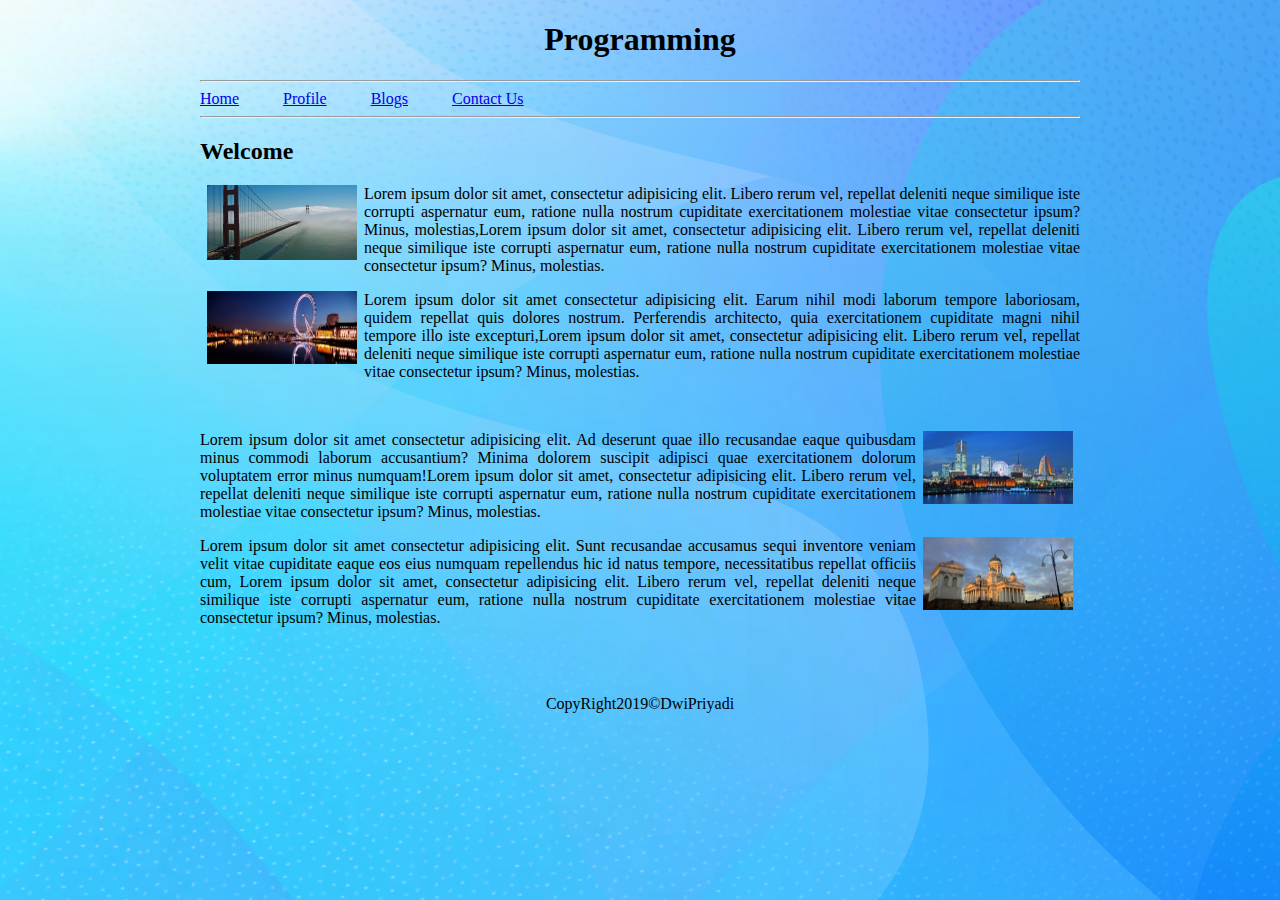
<file: tugas 1/index.html>
<!DOCTYPE html>
<html lang="en">

<head>
    <meta charset="UTF-8">
    <meta name="viewport" content="width=device-width, initial-scale=1.0">
    <meta http-equiv="X-UA-Compatible" content="ie=edge">
    <title>Jawaban</title>
</head>

<body leftmargin="200" rightmargin="200" background="img/bacground.jpg">
    <center>
        <h1>Programming</h1>
    </center>
    <hr>
    <a href="index.html">Home</a>&nbsp;&nbsp;&nbsp;&nbsp;&nbsp;&nbsp;&nbsp;&nbsp;&nbsp;&nbsp;
    <a href="profile.html">Profile</a>&nbsp;&nbsp;&nbsp;&nbsp;&nbsp;&nbsp;&nbsp;&nbsp;&nbsp;&nbsp;
    <a href="bloga.html">Blogs</a>&nbsp;&nbsp;&nbsp;&nbsp;&nbsp;&nbsp;&nbsp;&nbsp;&nbsp;&nbsp;
    <a href="contact.html">Contact Us</a>&nbsp;&nbsp;&nbsp;&nbsp;&nbsp;&nbsp;&nbsp;&nbsp;&nbsp;&nbsp;
    <hr>

    <h2>Welcome</h2>

    <p align="justify"><img src="img/city/1.jpg" width="150" hspace="7" align="left">Lorem ipsum dolor sit amet,
        consectetur
        adipisicing elit. Libero rerum vel, repellat deleniti
        neque similique
        iste corrupti aspernatur eum, ratione nulla nostrum cupiditate exercitationem molestiae vitae consectetur
        ipsum? Minus, molestias,Lorem ipsum dolor sit amet,
        consectetur
        adipisicing elit. Libero rerum vel, repellat deleniti
        neque similique
        iste corrupti aspernatur eum, ratione nulla nostrum cupiditate exercitationem molestiae vitae consectetur
        ipsum? Minus, molestias.</p>
    <p align="justify"><img src="img/city/2.jpg" width="150" hspace="7" align="left">Lorem ipsum dolor sit amet
        consectetur adipisicing elit. Earum nihil modi laborum tempore
        laboriosam, quidem
        repellat quis dolores nostrum. Perferendis architecto, quia exercitationem cupiditate magni nihil tempore
        illo iste excepturi,Lorem ipsum dolor sit amet,
        consectetur
        adipisicing elit. Libero rerum vel, repellat deleniti
        neque similique
        iste corrupti aspernatur eum, ratione nulla nostrum cupiditate exercitationem molestiae vitae consectetur
        ipsum? Minus, molestias.</p><br>
    <p align="justify"><img src="img/city/3.jpg" width="150" hspace="7" align="right">Lorem ipsum dolor sit amet
        consectetur
        adipisicing elit. Ad deserunt quae illo recusandae
        eaque quibusdam
        minus commodi laborum accusantium? Minima dolorem suscipit adipisci quae exercitationem dolorum voluptatem
        error minus numquam!Lorem ipsum dolor sit amet,
        consectetur
        adipisicing elit. Libero rerum vel, repellat deleniti
        neque similique
        iste corrupti aspernatur eum, ratione nulla nostrum cupiditate exercitationem molestiae vitae consectetur
        ipsum? Minus, molestias.</p>
    <p align="justify"><img src="img/city/4.jpg" width="150" hspace="7" align="right">Lorem ipsum dolor sit amet
        consectetur adipisicing elit. Sunt recusandae accusamus sequi
        inventore veniam
        velit vitae cupiditate eaque eos eius numquam repellendus hic id natus tempore, necessitatibus repellat
        officiis cum, Lorem ipsum dolor sit amet,
        consectetur
        adipisicing elit. Libero rerum vel, repellat deleniti
        neque similique
        iste corrupti aspernatur eum, ratione nulla nostrum cupiditate exercitationem molestiae vitae consectetur
        ipsum? Minus, molestias.</p><br><br>
    <center>
        <p>CopyRight2019&copy;DwiPriyadi</p>
    </center>
</body>

</html>
</file>
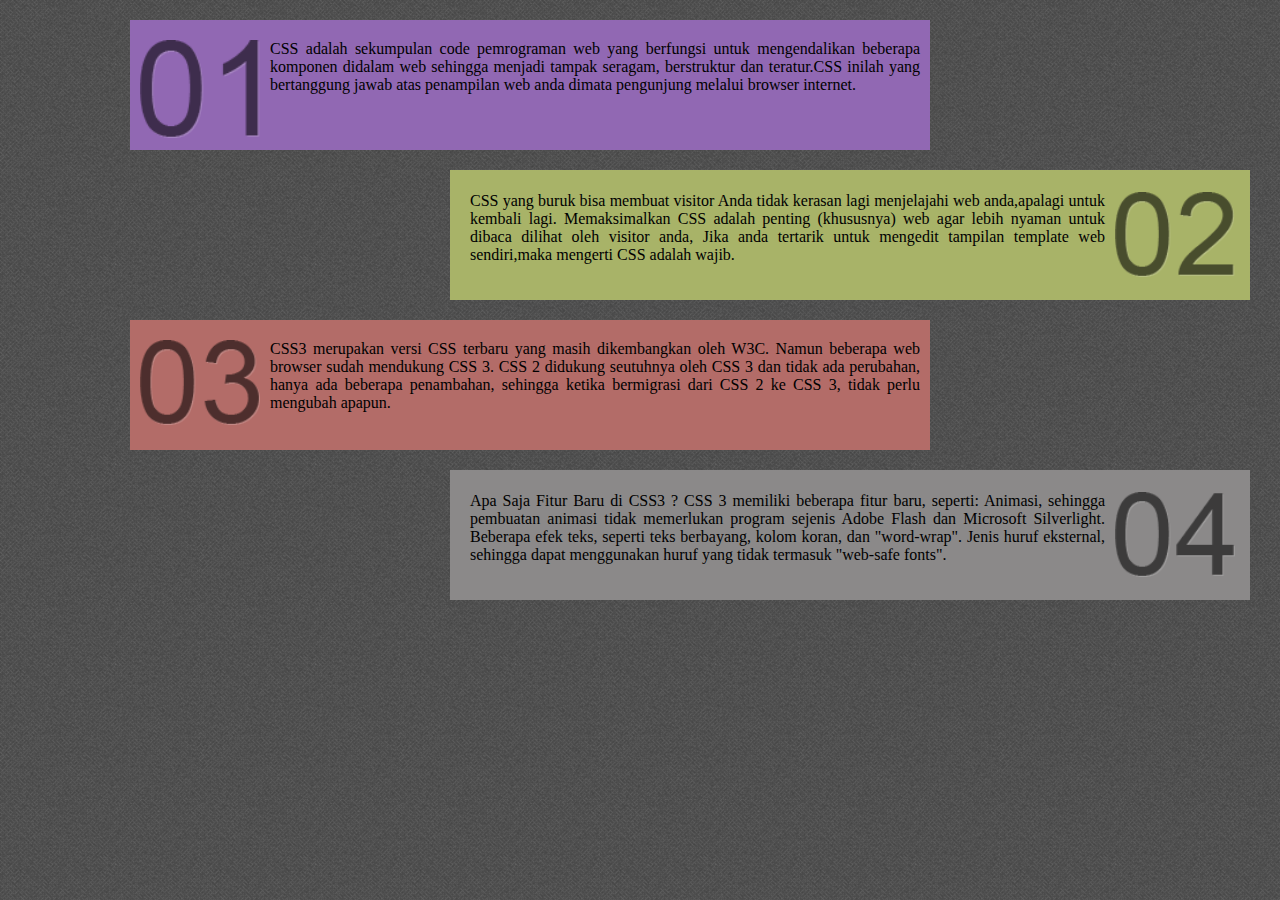
<file: tugas 2/index.html>
<!DOCTYPE html>
<html lang="en">

<head>
    <meta charset="UTF-8">
    <meta name="viewport" content="width=device-width, initial-scale=1.0">
    <meta http-equiv="X-UA-Compatible" content="ie=edge">
    <title>Jawaban</title>
    <link rel="stylesheet" href="css/style.css">
</head>

<body>
    <div id="satu">
        <p> <img src="img/exercises_01.png">
            CSS adalah sekumpulan code pemrograman web yang berfungsi untuk mengendalikan beberapa komponen didalam
            web sehingga menjadi tampak seragam,
            berstruktur dan teratur.CSS inilah yang bertanggung jawab atas penampilan web anda dimata pengunjung
            melalui browser internet.
        </p>
    </div>
    <div id="dua">

        <p> <img src="img/exercises_02.png">
            CSS yang buruk bisa membuat visitor Anda tidak kerasan lagi menjelajahi web anda,apalagi untuk kembali lagi.
            Memaksimalkan CSS adalah penting (khususnya) web agar lebih nyaman untuk dibaca dilihat oleh visitor anda,
            Jika anda tertarik untuk mengedit tampilan template web sendiri,maka mengerti CSS adalah wajib.
        </p>
    </div>
    <div id="tiga">
        <p> <img src="img/exercises_03.png">
            CSS3 merupakan versi CSS terbaru yang masih dikembangkan oleh W3C. Namun beberapa web browser sudah
            mendukung CSS 3.
            CSS 2 didukung seutuhnya oleh CSS 3 dan tidak ada perubahan, hanya ada beberapa penambahan, sehingga ketika
            bermigrasi dari CSS 2 ke CSS 3, tidak perlu mengubah apapun.
        </p>
    </div>
    <div id="empat">
        <p><img src="img/exercises_04.png">
            Apa Saja Fitur Baru di CSS3 ? CSS 3 memiliki beberapa fitur baru, seperti: Animasi, sehingga pembuatan
            animasi tidak memerlukan program sejenis Adobe Flash dan Microsoft Silverlight.
            Beberapa efek teks, seperti teks berbayang, kolom koran, dan "word-wrap". Jenis huruf eksternal, sehingga
            dapat menggunakan huruf yang tidak termasuk "web-safe fonts".
        </p>
    </div>
</body>

</html>
</file>
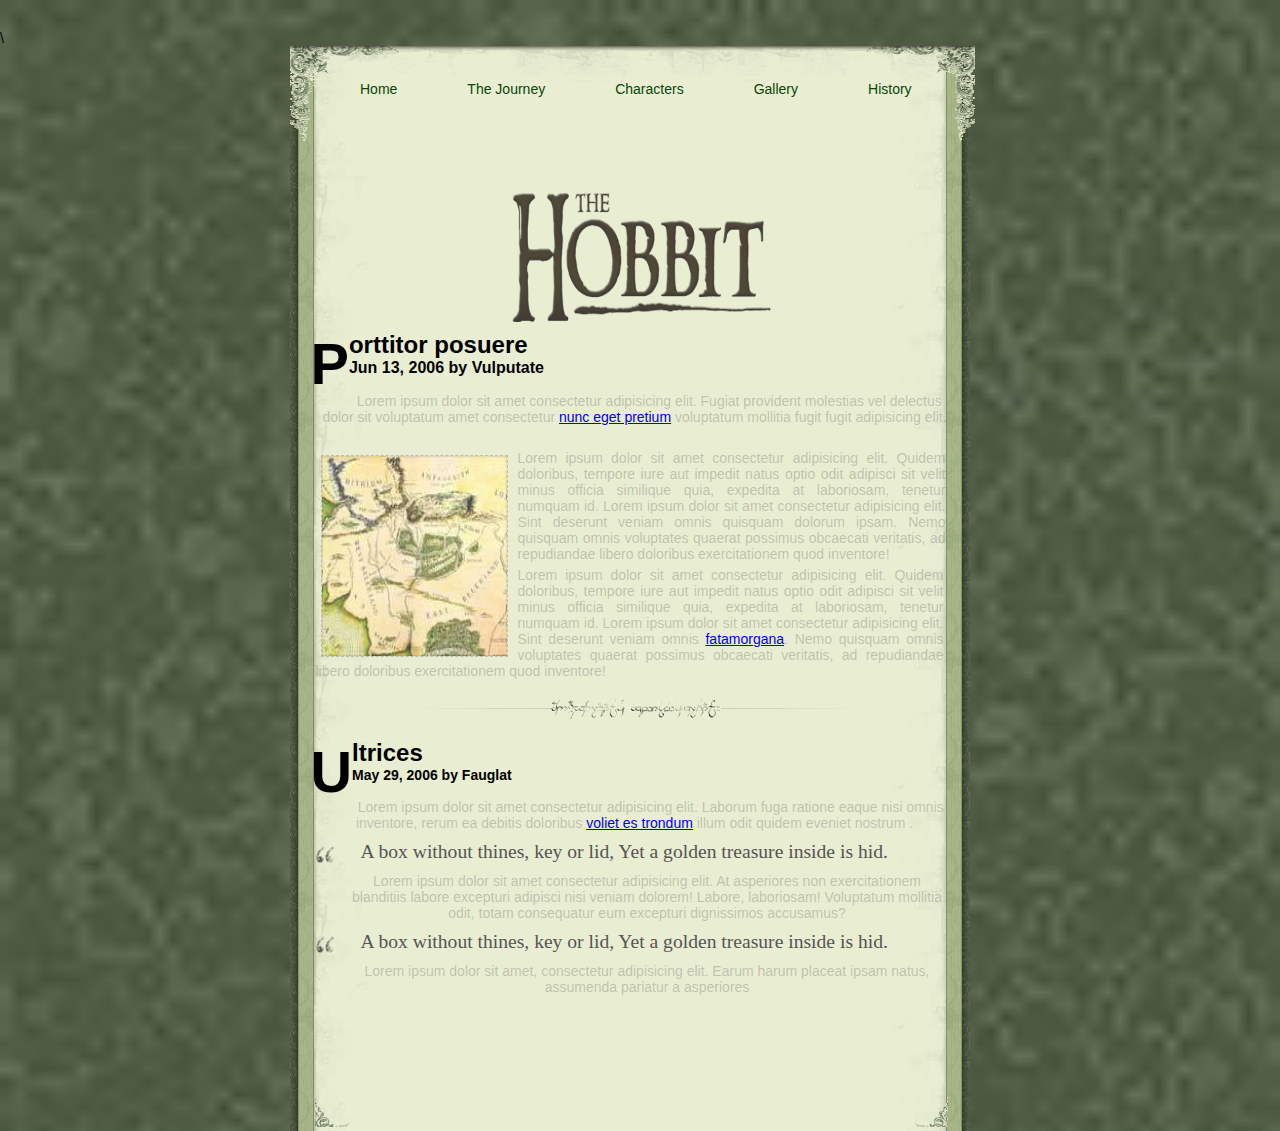
<file: tugas 3/index.html>
\
<!DOCTYPE html>
<html lang="en">

<head>
    <meta charset="UTF-8">
    <meta name="viewport" content="width=device-width, initial-scale=1.0">
    <meta http-equiv="X-UA-Compatible" content="ie=edge">
    <link rel="stylesheet" href="css/style.css">
    <title>Jawaban Soal 3</title>
</head>
<div id="wrapper">
    <div id="menu">
        <ul>
            <img src="img/bgcontent.gif">
            <li><a href="index.html">Home</a></li>
            <li><a href="#">The Journey</a></li>
            <li><a href="#">Characters</a></li>
            <li><a href="#">Gallery</a></li>
            <li><a href="#">History</a></li>
        </ul>

    </div>
    <div id="logo">
        <img src="img/head_top_logo-hobbit.png" alt="">
    </div>
    <div id="content">
        <h1>Porttitor posuere</h1>
        <h2>Jun 13, 2006 by Vulputate</h2><br>
        <p>Lorem ipsum dolor sit amet consectetur adipisicing elit. Fugiat provident molestias vel delectus dolor sit
            voluptatum
            amet consectetur <a href="#">nunc eget pretium</a> voluptatum
            mollitia fugit fugit adipisicing elit.
        </p>
        <div id="gm">
            <p1> <img src="img/map.jpg" alt="">
                Lorem ipsum dolor sit amet consectetur adipisicing elit. Quidem
                doloribus,
                tempore iure aut impedit natus optio odit adipisci sit velit minus officia similique quia, expedita at
                laboriosam, tenetur numquam id. Lorem ipsum dolor sit amet consectetur adipisicing elit. Sint deserunt
                veniam omnis quisquam dolorum ipsam. Nemo quisquam omnis voluptates quaerat possimus obcaecati
                veritatis, ad
                repudiandae libero doloribus exercitationem quod inventore!
                <br>
                <p2>Lorem ipsum dolor sit amet consectetur adipisicing elit. Quidem
                    doloribus,
                    tempore iure aut impedit natus optio odit adipisci sit velit minus officia similique quia, expedita
                    at
                    laboriosam, tenetur numquam id. Lorem ipsum dolor sit amet consectetur adipisicing elit. Sint
                    deserunt
                    veniam omnis <a href="#">fatamorgana</a>. Nemo quisquam omnis voluptates quaerat possimus obcaecati
                    veritatis, ad
                    repudiandae libero doloribus exercitationem quod inventore!
            </p1>
            </p2>
        </div>

        <div id="div"></div>
        <div id="wow">
            <h1>Ultrices</h1>
            <h3>May 29, 2006 by Fauglat</h3><br>
            <p>Lorem ipsum dolor sit amet consectetur adipisicing elit. Laborum fuga ratione eaque nisi omnis
                inventore,
                rerum ea debitis doloribus <a href="#">voliet es trondum</a> illum odit quidem eveniet nostrum .</p>
        </div>
        <div id="black">
            <p1>A box without thines, key or lid, Yet a golden treasure inside is hid.</p1><br><br>
            <p>Lorem ipsum dolor sit amet consectetur adipisicing elit. At asperiores non exercitationem blanditiis
                labore excepturi adipisci nisi veniam dolorem! Labore, laboriosam! Voluptatum mollitia odit, totam
                consequatur eum excepturi dignissimos accusamus?</p>
        </div>
        <div id="wih">
            <p1>A box without thines, key or lid, Yet a golden treasure inside is hid.</p1><br><br>
            <p>Lorem ipsum dolor sit amet, consectetur adipisicing elit. Earum harum placeat ipsam natus, assumenda
                pariatur a asperiores </p>

        </div>
    </div>
    <div id="footer">
        <p> CopyRight 2019 &copy; Dwi Priyadi</p>
    </div>


</div>

<body>

</body>

</html>
</file>
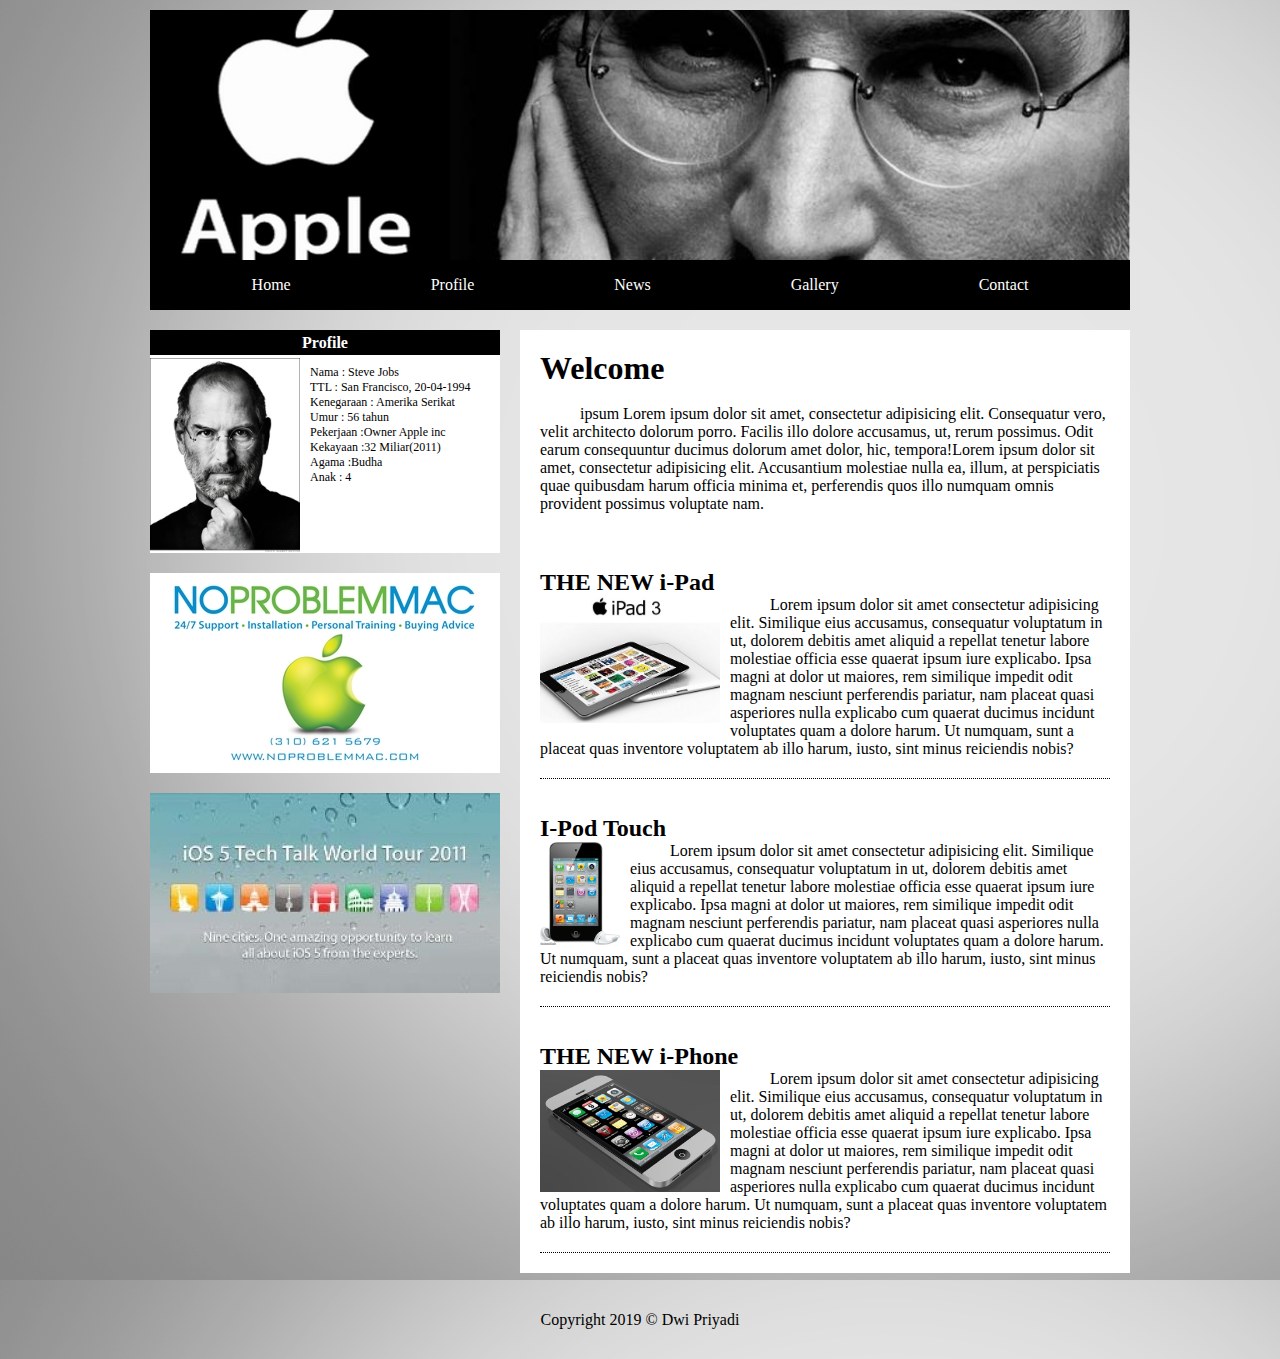
<file: tugas 4/index.html>
<!DOCTYPE html>
<html>

<head>
    <meta charset="utf-8">
    <meta http-equiv="X-UA-Compatible" content="IE=edge">
    <title>Jawaban</title>
    <link rel="stylesheet" href="css/style.css">
</head>

<body>
    <div class="content" id="header">
        <div class="img-header">

        </div>
        <div class="nav">
            <ul>
                <li><a href="">Home</a></li>
                <li><a href="">Profile</a></li>
                <li><a href="">News</a></li>
                <li><a href="">Gallery</a></li>
                <li><a href="">Contact</a></li>
            </ul>
        </div>
    </div>
    <div class="content" id="content">
        <div class="left">
            <div class="tag-head">
                <h4>Profile</h4>
            </div>
            <div class="row">
                <div class="foto-profile">
                    <img src="images/10974v7-max-250x250.jpg" alt="" width="150">
                </div>
                <div class="desk">
                    <div>
                        Nama : Steve Jobs
                        <br>
                        TTL : San Francisco, 20-04-1994
                        <br>
                        Kenegaraan : Amerika Serikat
                        <br>
                        Umur : 56 tahun
                        <br>
                        Pekerjaan :Owner Apple inc
                        <br>
                        Kekayaan :32 Miliar(2011)
                        <br>
                        Agama :Budha
                        <br>
                        Anak : 4
                    </div>
                </div>
            </div>
            <div class="row">
                <img src="images/noproblemmac.jpeg">
            </div>
            <div class="row">
                <img src="images/thumb.php.jpg">
            </div>
        </div>
        <div class="right">
            <h1>Welcome</h1>
            <br>
            <p class="p">ipsum Lorem ipsum dolor sit amet, consectetur adipisicing elit. Consequatur vero, velit
                architecto dolorum porro. Facilis illo dolore accusamus, ut, rerum possimus. Odit earum consequuntur
                ducimus dolorum amet dolor, hic, tempora!Lorem ipsum dolor sit amet, consectetur adipisicing elit.
                Accusantium molestiae nulla ea, illum, at perspiciatis quae quibusdam harum officia minima et,
                perferendis quos illo numquam omnis provident possimus voluptate nam.
            </p>
            <br><br>
            <h2>THE NEW i-Pad</h2>
            <img src="images/ipad3-2.jpg" alt="" width="180" class="ipad">
            <p class="text p">
                Lorem ipsum dolor sit amet consectetur adipisicing elit. Similique eius accusamus, consequatur
                voluptatum in ut, dolorem debitis amet aliquid a repellat tenetur labore molestiae officia esse
                quaerat ipsum iure explicabo. Ipsa magni at dolor ut maiores, rem similique impedit odit magnam
                nesciunt perferendis pariatur, nam placeat quasi asperiores nulla explicabo cum quaerat ducimus
                incidunt voluptates quam a dolore harum. Ut numquam, sunt a placeat quas inventore voluptatem ab
                illo harum, iusto, sint minus reiciendis nobis?
            </p>
            <br><br>
            <h2>I-Pod Touch</h2>
            <img src="images/ipod-touch-4g.jpg" width="80" class="ipod">
            <p class="text p">
                Lorem ipsum dolor sit amet consectetur adipisicing elit. Similique eius accusamus, consequatur
                voluptatum in ut, dolorem debitis amet aliquid a repellat tenetur labore molestiae officia esse
                quaerat ipsum iure explicabo. Ipsa magni at dolor ut maiores, rem similique impedit odit magnam
                nesciunt perferendis pariatur, nam placeat quasi asperiores nulla explicabo cum quaerat ducimus
                incidunt voluptates quam a dolore harum. Ut numquam, sunt a placeat quas inventore voluptatem ab
                illo harum, iusto, sint minus reiciendis nobis?
            </p>
            <br><br>
            <h2>THE NEW i-Phone</h2>
            <img src="images/iphone-5-release-date.png" class="iphone" width="180">
            <p class="text p">
                Lorem ipsum dolor sit amet consectetur adipisicing elit. Similique eius accusamus, consequatur
                voluptatum in ut, dolorem debitis amet aliquid a repellat tenetur labore molestiae officia esse
                quaerat ipsum iure explicabo. Ipsa magni at dolor ut maiores, rem similique impedit odit magnam
                nesciunt perferendis pariatur, nam placeat quasi asperiores nulla explicabo cum quaerat ducimus
                incidunt voluptates quam a dolore harum. Ut numquam, sunt a placeat quas inventore voluptatem ab
                illo harum, iusto, sint minus reiciendis nobis?
            </p>
        </div>
    </div>
    <br>
    <div class="content" id="footer">
        <center>
            <p>Copyright 2019 &copy; Dwi Priyadi</p>
        </center>
    </div>
</body>

</html>
</file>
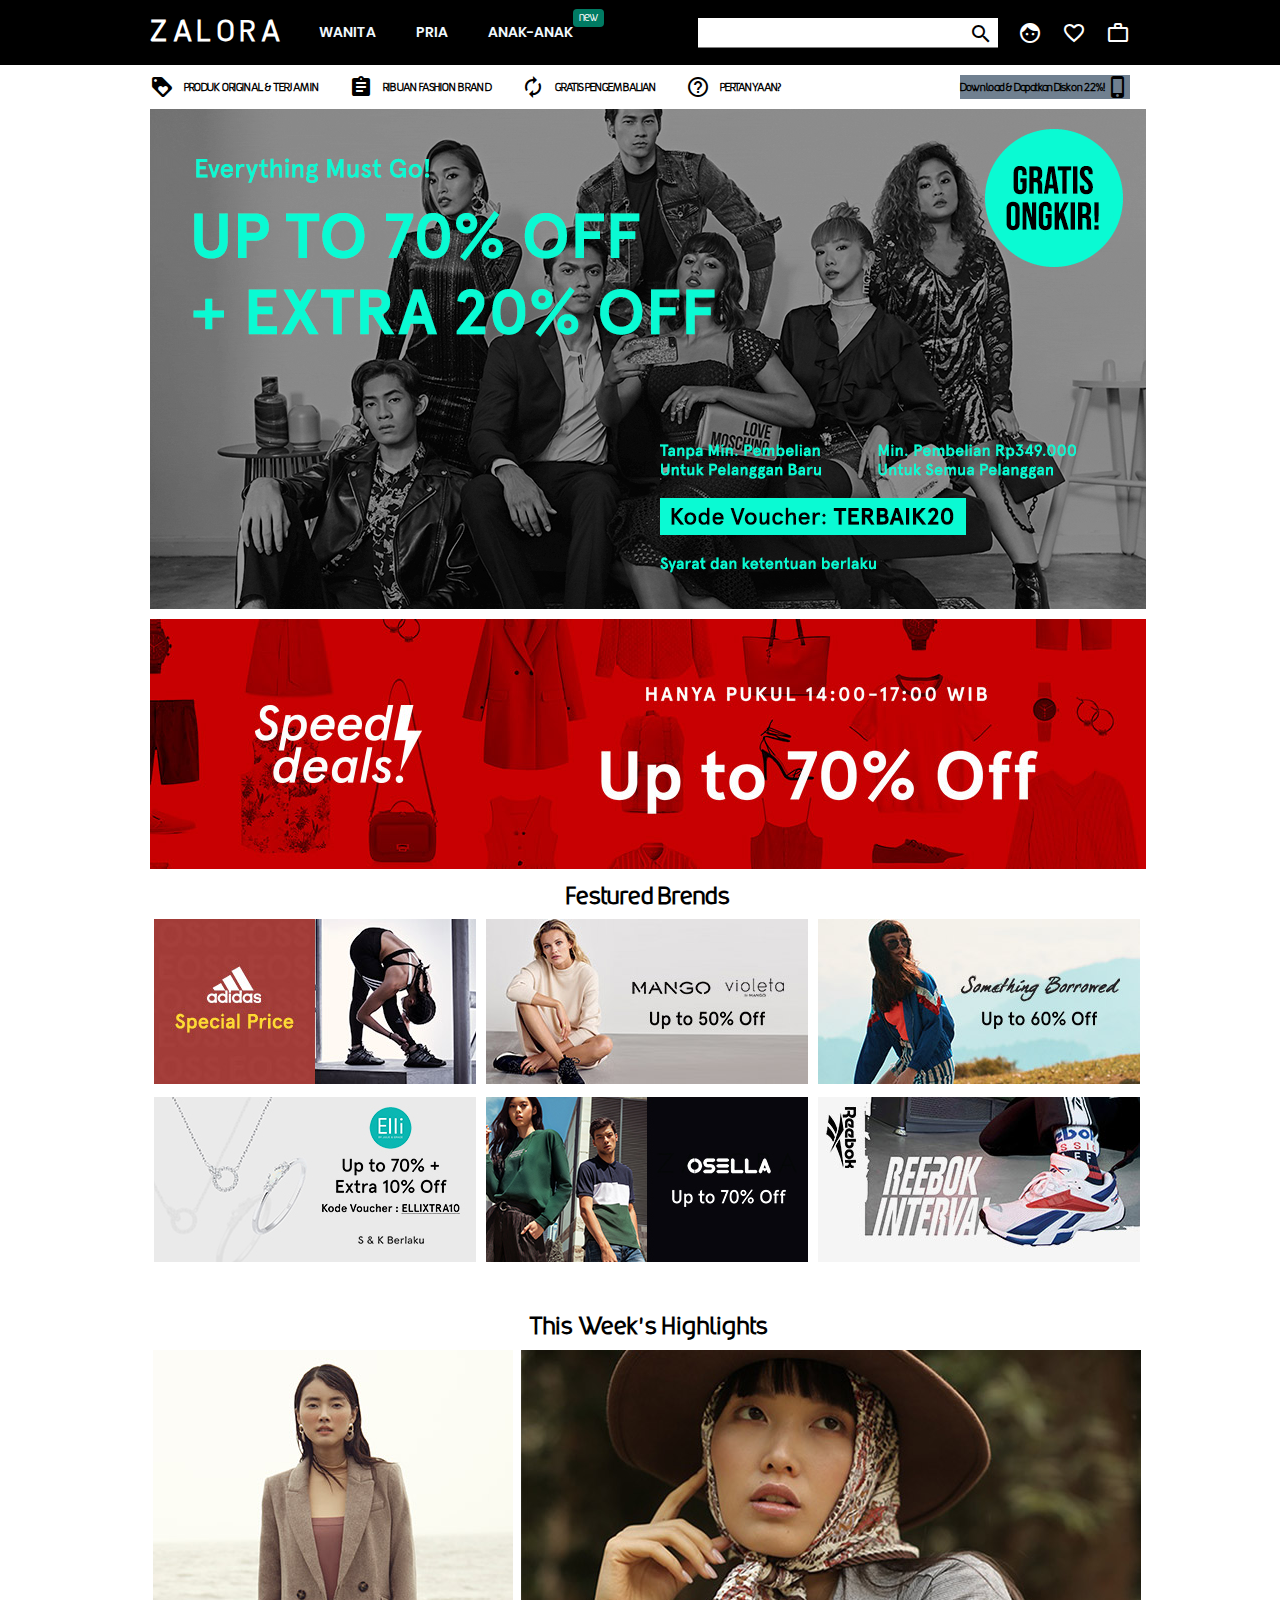
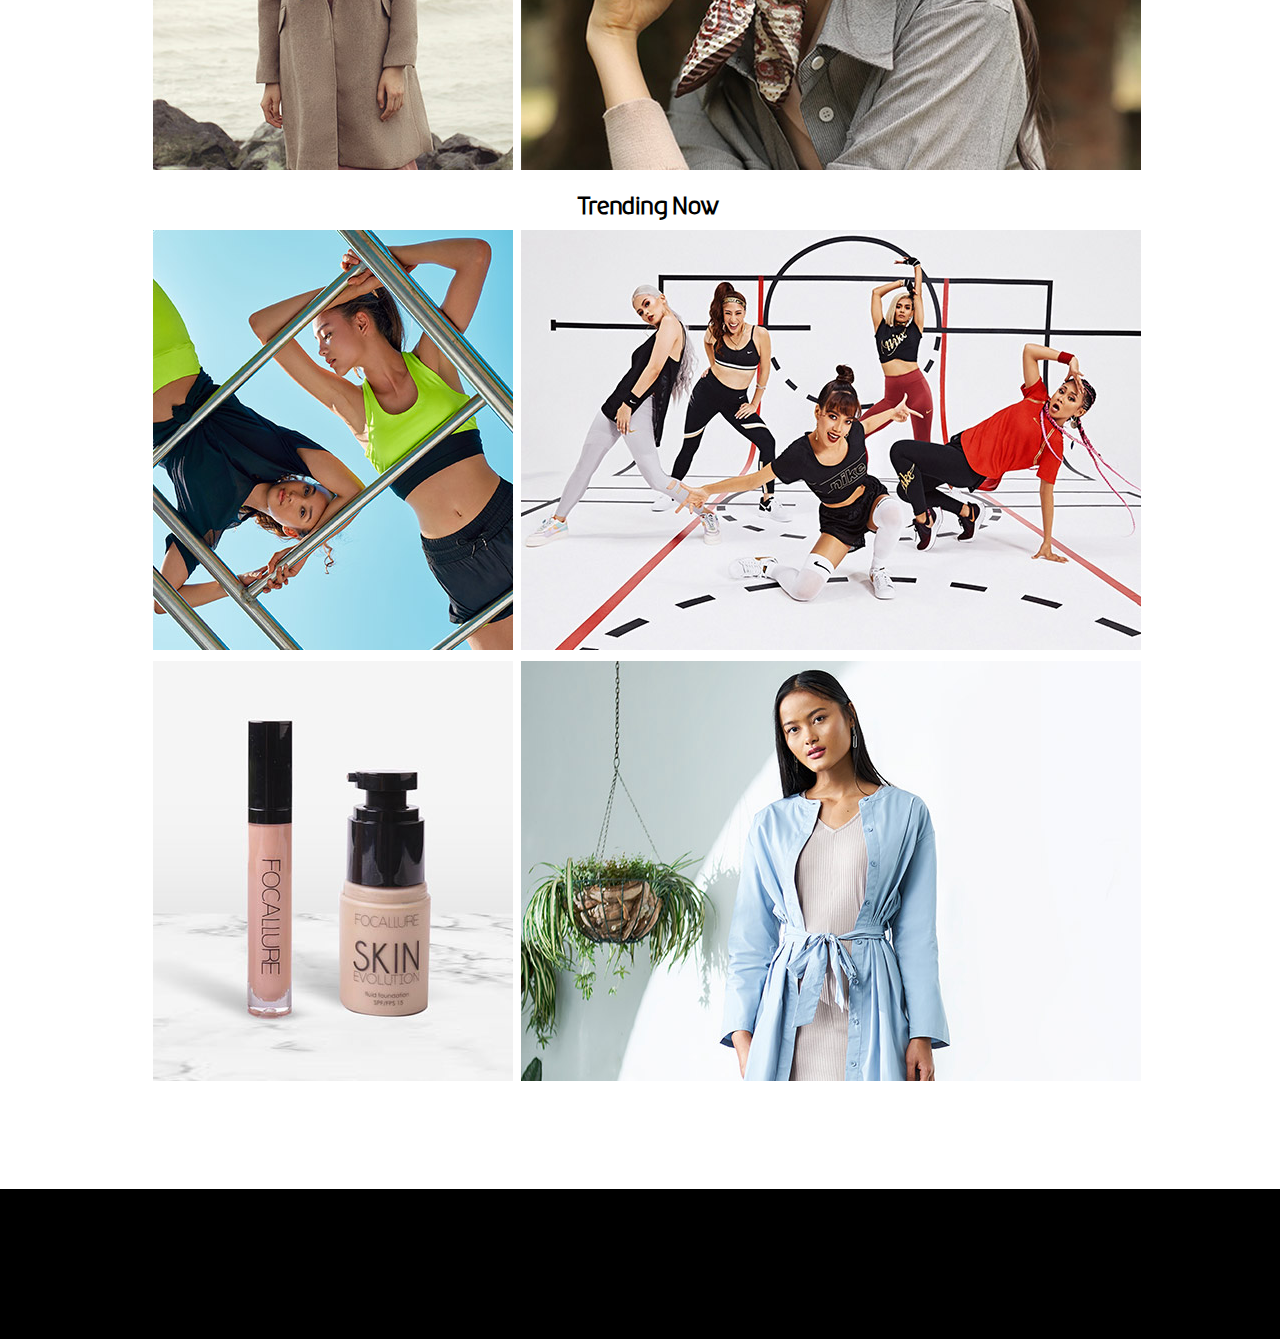
<file: zalora/index.html>
<!DOCTYPE html>
<html>

<head>
	<meta charset="utf-8">
	<meta http-equiv="X-UA-Compatible" content="IE=edge">
	<title>ZALORA</title>
	<link rel="stylesheet" href="style.css">
</head>

<body>

	<div class="content" id="navbar">
		<div class="nav-left">
			<ul>
				<li class="brand">
					<h1>Z A L O R A</h1>
				</li>
				<li><a href="">WANITA</a> </li>
				<li><a href="">PRIA</a> </li>
				<li><a href="">ANAK-ANAK</a> <sup class="sup">new</sup></li>
			</ul>
		</div>
		<div class="nav-right">
			<ul>
				<li id="search">
					<div class="form">
						<input type="text" name="name" autocomplete="off" required>
						<label for="name" class="label-name">
							<span class="content-name">
								<i class="material-icons">search</i>
							</span>
						</label>
					</div>
				</li>
				<li>
					<i class="material-icons">face</i>
				</li>
				<li>
					<i class="material-icons">favorite_border</i>
				</li>
				<li>
					<i class="material-icons">work_outline</i>
				</li>
			</ul>
		</div>
	</div>

	<div class="content" id="slider">
		<div class="label">
			<div class="l-label">
				<ul class="l-bg">
					<li>
						<i class="material-icons">loyalty</i>
						&nbsp&nbsp&nbsp&nbsp PRODUK ORIGINAL & TERJAMIN
					</li>
					<li>
						<i class="material-icons">assignment</i>
						&nbsp&nbsp&nbsp&nbsp RIBUAN FASHION BRAND
					</li>
					<li>
						<i class="material-icons">autorenew</i>
						&nbsp&nbsp&nbsp&nbsp GRATIS PENGEMBALIAN
					</li>
					<li>
						<i class="material-icons">help_outline</i>
						&nbsp&nbsp&nbsp&nbsp PERTANYAAN?
					</li>
				</ul>
			</div>
			<div class="r-label">
				<b>Download & Dapatkan Diskon 22%! </b>
				<i class="material-icons">phone_iphone</i>
			</div>
		</div>
		<div class="jumbotrone">
			<img src="img/996x500_HERO_BASEUPTO70EXTRA20_UNISEX.gif" alt="">
		</div>
		<div class="kids">
			<img src="img/996x250_LPDESKTOP_SPEEDDEALS.jpg" alt="">
		</div>


		<div class="list">
			<p>Festured Brends</p>
			<img src="img/trend/322x165_BRAND_ADIDASSPPRICE_WOMEN.jpg" alt="">
			<img src="img/trend/322x165_BRAND_MANGOVIOLETAUPTO50_WOMEN.jpg" alt="">
			<img src="img/trend/322x165_BRAND_SBUPTO60_WOMEN.jpg" alt="">
			<img src="img/trend/322x165_BRAND_ZAP_ELLIGERMANY70EXTRAVC_WOMEN.jpg" alt="">
			<img src="img/trend/322x165_BRAND_ZAP_OSELLA70.jpg" alt="">
			<img src="img/trend/322x165_BRAND_ZAPREEBOK_WOMEN.jpg" alt="">
		</div>
		<div class="abs1">
			<p>This Week's Highlights</p>
			<img src="img/trend/360x420_N1_FORMALOUTFITEXTRA22_WOMEN.jpg" alt="">
			<img src="img/trend/620x420_N2_SELECTEDFOREXTRA22_WOMEN.jpg" alt="">
		</div>
		<div class="trend">
			<p>Trending Now</p>
			<img src="img/trend/360x420_N1_SPORTSEXTRA22_WOMEN.jpg" alt="">
			<img src="img/trend/620x420_N2_NIKEICONCLASHCOLLECTION_rev.jpg" alt="">
			<img src="img/trend/360x420_N1_FOCALLUREUPTO30_WOMEN_REV.jpg" alt="">
			<img src="img/trend/620x420_N2_OUTERWEARPIECESUPTO50_WOMEN12.jpg" alt="">
		</div>
	</div>
	<div id="end">
		<div class="footer">
		</div>
	</div>
</body>

</html>
</file>
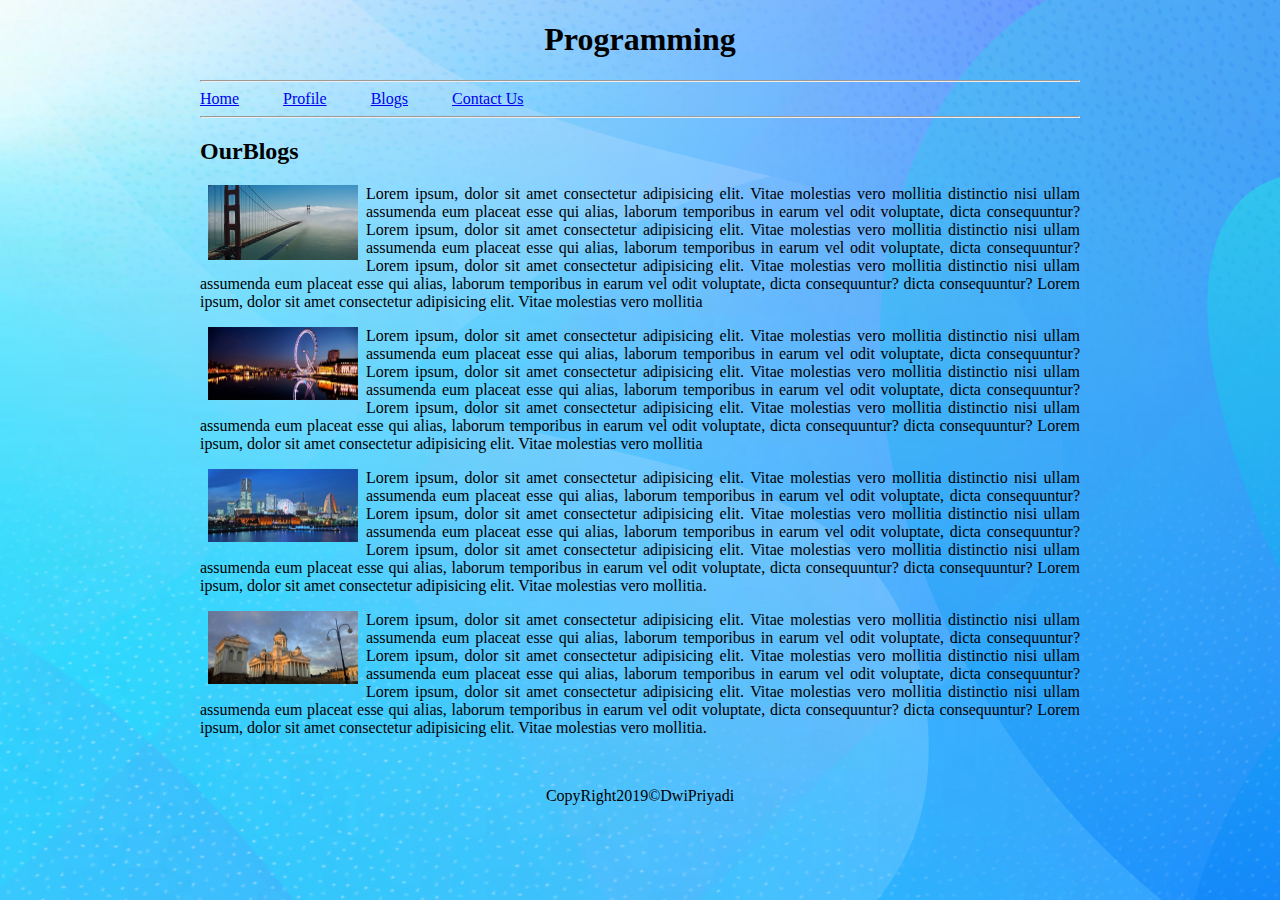
<file: tugas 1/blogs.html>
<!DOCTYPE html>
<html lang="en">

<head>
    <meta charset="UTF-8">
    <meta name="viewport" content="width=device-width, initial-scale=1.0">
    <meta http-equiv="X-UA-Compatible" content="ie=edge">
    <title>Jawaban</title>
</head>

<body leftmargin="200" rightmargin="200" background="img/bacground.jpg">
    <center>
        <h1>Programming</h1>
    </center>


    <hr>
    <a href="index.html">Home</a>&nbsp;&nbsp;&nbsp;&nbsp;&nbsp;&nbsp;&nbsp;&nbsp;&nbsp;&nbsp;
    <a href="profile.html">Profile</a>&nbsp;&nbsp;&nbsp;&nbsp;&nbsp;&nbsp;&nbsp;&nbsp;&nbsp;&nbsp;
    <a href="blogs.html">Blogs</a>&nbsp;&nbsp;&nbsp;&nbsp;&nbsp;&nbsp;&nbsp;&nbsp;&nbsp;&nbsp;
    <a href="contact.html">Contact Us</a>&nbsp;&nbsp;&nbsp;&nbsp;&nbsp;&nbsp;&nbsp;&nbsp;&nbsp;&nbsp;
    <hr>
    <h2> OurBlogs</h2>
    <p align="justify"> <img src="img/city/1.jpg" width="150" hspace="8" align="left">
        Lorem ipsum, dolor sit amet consectetur adipisicing elit. Vitae molestias vero mollitia
        distinctio nisi ullam assumenda eum placeat esse qui alias, laborum temporibus in earum vel odit voluptate,
        dicta consequuntur? Lorem ipsum, dolor sit amet consectetur adipisicing elit. Vitae molestias vero mollitia
        distinctio nisi ullam assumenda eum placeat esse qui alias, laborum temporibus in earum vel odit voluptate,
        dicta consequuntur? Lorem ipsum, dolor sit amet consectetur adipisicing elit. Vitae molestias vero mollitia
        distinctio nisi ullam assumenda eum placeat esse qui alias, laborum temporibus in earum vel odit voluptate,
        dicta consequuntur? dicta consequuntur? Lorem ipsum, dolor sit amet consectetur adipisicing elit. Vitae molestias vero mollitia</p>
    <p align="justify"><img src="img/city/2.jpg" width="150" hspace="8" align="left">
        Lorem ipsum, dolor sit amet consectetur adipisicing elit. Vitae molestias vero mollitia
        distinctio nisi ullam assumenda eum placeat esse qui alias, laborum temporibus in earum vel odit voluptate,
        dicta consequuntur? Lorem ipsum, dolor sit amet consectetur adipisicing elit. Vitae molestias vero mollitia
        distinctio nisi ullam assumenda eum placeat esse qui alias, laborum temporibus in earum vel odit voluptate,
        dicta consequuntur? Lorem ipsum, dolor sit amet consectetur adipisicing elit. Vitae molestias vero mollitia
        distinctio nisi ullam assumenda eum placeat esse qui alias, laborum temporibus in earum vel odit voluptate,
        dicta consequuntur? dicta consequuntur? Lorem ipsum, dolor sit amet consectetur adipisicing elit. Vitae molestias vero mollitia</p>
    <p align="justify"><img src="img/city/3.jpg" width="150" hspace="8" align="left">
        Lorem ipsum, dolor sit amet consectetur adipisicing elit. Vitae molestias vero mollitia
        distinctio nisi ullam assumenda eum placeat esse qui alias, laborum temporibus in earum vel odit voluptate,
        dicta consequuntur? Lorem ipsum, dolor sit amet consectetur adipisicing elit. Vitae molestias vero mollitia
        distinctio nisi ullam assumenda eum placeat esse qui alias, laborum temporibus in earum vel odit voluptate,
        dicta consequuntur? Lorem ipsum, dolor sit amet consectetur adipisicing elit. Vitae molestias vero mollitia
        distinctio nisi ullam assumenda eum placeat esse qui alias, laborum temporibus in earum vel odit voluptate,
        dicta consequuntur? dicta consequuntur? Lorem ipsum, dolor sit amet consectetur adipisicing elit. Vitae molestias vero mollitia.</p>
    <p align="justify"><img src="img/city/4.jpg" width="150" hspace="8" align="left">
        Lorem ipsum, dolor sit amet consectetur adipisicing elit. Vitae molestias vero mollitia
        distinctio nisi ullam assumenda eum placeat esse qui alias, laborum temporibus in earum vel odit voluptate,
        dicta consequuntur? Lorem ipsum, dolor sit amet consectetur adipisicing elit. Vitae molestias vero mollitia
        distinctio nisi ullam assumenda eum placeat esse qui alias, laborum temporibus in earum vel odit voluptate,
        dicta consequuntur? Lorem ipsum, dolor sit amet consectetur adipisicing elit. Vitae molestias vero mollitia
        distinctio nisi ullam assumenda eum placeat esse qui alias, laborum temporibus in earum vel odit voluptate,
        dicta consequuntur? dicta consequuntur? Lorem ipsum, dolor sit amet consectetur adipisicing elit. Vitae molestias vero mollitia.</p><br>
        

    <center>
        <p>CopyRight2019&copy;DwiPriyadi</p>
    </center>
</body>

</html>
</file>
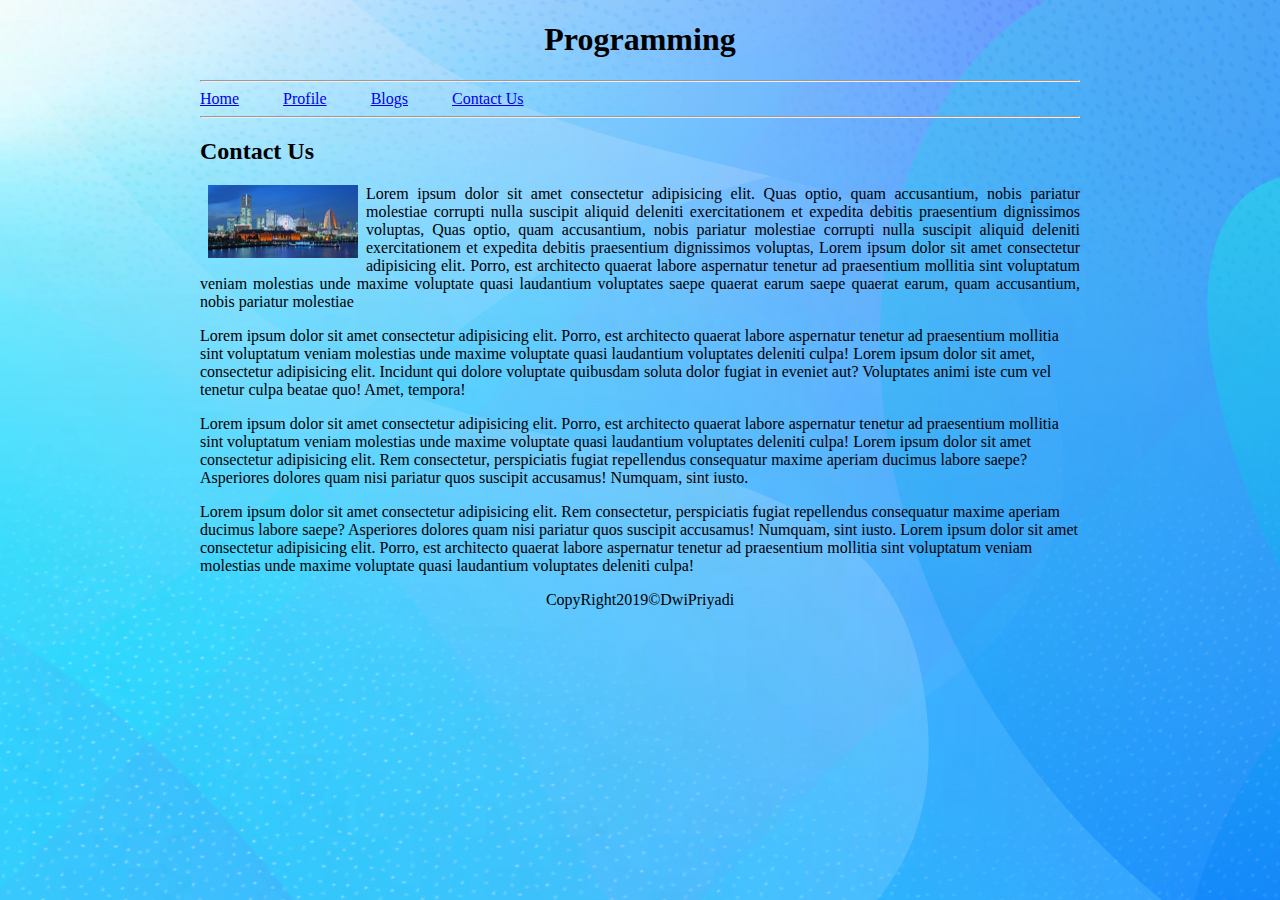
<file: tugas 1/contact.html>
<!DOCTYPE html>
<html lang="en">

<head>
    <meta charset="UTF-8">
    <meta name="viewport" content="width=device-width, initial-scale=1.0">
    <meta http-equiv="X-UA-Compatible" content="ie=edge">
    <title>Jawaban</title>
</head>

<body leftmargin="200" rightmargin="200" background="img/bacground.jpg">
    <center>
        <h1>Programming</h1>
    </center>


    <hr>
    <a href="index.html">Home</a>&nbsp;&nbsp;&nbsp;&nbsp;&nbsp;&nbsp;&nbsp;&nbsp;&nbsp;&nbsp;
    <a href="profile.html">Profile</a>&nbsp;&nbsp;&nbsp;&nbsp;&nbsp;&nbsp;&nbsp;&nbsp;&nbsp;&nbsp;
    <a href="blogs.html">Blogs</a>&nbsp;&nbsp;&nbsp;&nbsp;&nbsp;&nbsp;&nbsp;&nbsp;&nbsp;&nbsp;
    <a href="contact.html">Contact Us</a>&nbsp;&nbsp;&nbsp;&nbsp;&nbsp;&nbsp;&nbsp;&nbsp;&nbsp;&nbsp;
    <hr>
    <h2>Contact Us</h2>

    <p align="justify"><img src="img/city/3.jpg" width="150" hspace="8" align="left">
        Lorem ipsum dolor sit amet consectetur adipisicing elit. Quas optio, quam accusantium, nobis pariatur molestiae
        corrupti nulla suscipit aliquid deleniti exercitationem et expedita debitis praesentium dignissimos voluptas,
        Quas optio, quam accusantium, nobis pariatur molestiae corrupti nulla suscipit aliquid deleniti exercitationem
        et expedita debitis praesentium dignissimos voluptas, Lorem ipsum dolor sit amet consectetur adipisicing elit.
        Porro, est architecto quaerat labore aspernatur tenetur
        ad praesentium mollitia sint voluptatum veniam molestias unde maxime voluptate quasi laudantium voluptates
        saepe quaerat earum saepe quaerat earum, quam accusantium, nobis pariatur molestiae </p>
    <p>
        Lorem ipsum dolor sit amet consectetur adipisicing elit. Porro, est architecto quaerat labore aspernatur tenetur
        ad praesentium mollitia sint voluptatum veniam molestias unde maxime voluptate quasi laudantium voluptates
        deleniti culpa!
        Lorem ipsum dolor sit amet, consectetur adipisicing elit. Incidunt qui dolore voluptate quibusdam soluta dolor
        fugiat in eveniet aut? Voluptates animi iste cum vel tenetur culpa beatae quo! Amet, tempora!
    </p>

    <p>
        Lorem ipsum dolor sit amet consectetur adipisicing elit. Porro, est architecto quaerat labore aspernatur tenetur
        ad praesentium mollitia sint voluptatum veniam molestias unde maxime voluptate quasi laudantium voluptates
        deleniti culpa!
        Lorem ipsum dolor sit amet consectetur adipisicing elit. Rem consectetur, perspiciatis fugiat repellendus
        consequatur maxime aperiam ducimus labore saepe? Asperiores dolores quam nisi pariatur quos suscipit accusamus!
        Numquam, sint iusto.
    </p>

    <p>
        Lorem ipsum dolor sit amet consectetur adipisicing elit. Rem consectetur, perspiciatis fugiat repellendus
        consequatur maxime aperiam ducimus labore saepe? Asperiores dolores quam nisi pariatur quos suscipit accusamus!
        Numquam, sint iusto.
        Lorem ipsum dolor sit amet consectetur adipisicing elit. Porro, est architecto quaerat labore aspernatur tenetur
        ad praesentium mollitia sint voluptatum veniam molestias unde maxime voluptate quasi laudantium voluptates
        deleniti culpa!
    </p>


    <center>
        <p>CopyRight2019&copy;DwiPriyadi</p>
    </center>
</body>

</html>
</file>
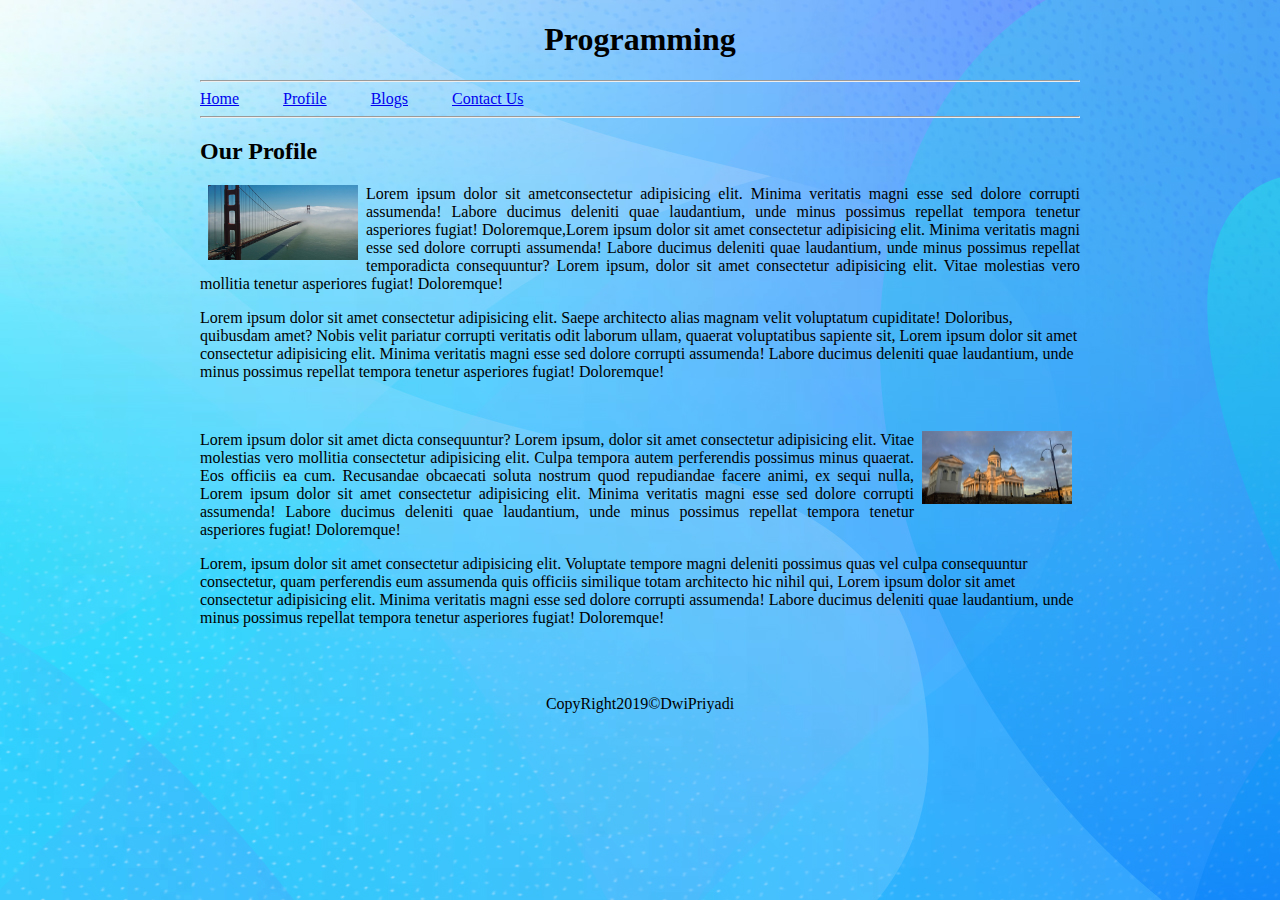
<file: tugas 1/profile.html>
<!DOCTYPE html>
<html lang="en">

<head>
    <meta charset="UTF-8">
    <meta name="viewport" content="width=device-width, initial-scale=1.0">
    <meta http-equiv="X-UA-Compatible" content="ie=edge">
    <title>Jawaban</title>
</head>

<body leftmargin="200" rightmargin="200" background="img/bacground.jpg">
    <center>
        <h1 color="red">Programming</h1>
    </center>
    <hr>
    <a href="index.html">Home</a>&nbsp;&nbsp;&nbsp;&nbsp;&nbsp;&nbsp;&nbsp;&nbsp;&nbsp;&nbsp;
    <a href="profile.html">Profile</a>&nbsp;&nbsp;&nbsp;&nbsp;&nbsp;&nbsp;&nbsp;&nbsp;&nbsp;&nbsp;
    <a href="blogs.html">Blogs</a>&nbsp;&nbsp;&nbsp;&nbsp;&nbsp;&nbsp;&nbsp;&nbsp;&nbsp;&nbsp;
    <a href="contact.html">Contact Us</a>&nbsp;&nbsp;&nbsp;&nbsp;&nbsp;&nbsp;&nbsp;&nbsp;&nbsp;&nbsp;
    <hr>
    <h2> Our Profile </h2>

    <p align="justify"><img src="img/city/1.jpg" width="150" hspace="8" align="left">
        Lorem ipsum dolor sit ametconsectetur adipisicing elit. Minima veritatis magni esse sed
        dolore corrupti assumenda! Labore ducimus deleniti quae laudantium, unde minus possimus repellat tempora
        tenetur asperiores fugiat! Doloremque,Lorem ipsum dolor sit amet consectetur adipisicing elit. Minima
        veritatis magni esse sed dolore corrupti assumenda! Labore ducimus deleniti quae laudantium, unde minus possimus repellat temporadicta consequuntur? Lorem ipsum, dolor sit amet consectetur adipisicing elit. Vitae molestias vero mollitia
        tenetur asperiores fugiat! Doloremque!</p>
    <p>Lorem ipsum dolor sit amet consectetur adipisicing elit. Saepe architecto alias magnam velit voluptatum
        cupiditate! Doloribus, quibusdam amet? Nobis velit pariatur corrupti veritatis odit laborum ullam, quaerat
        voluptatibus sapiente sit, Lorem ipsum dolor sit amet consectetur adipisicing elit. Minima veritatis magni
        esse sed
        dolore corrupti assumenda! Labore ducimus deleniti quae laudantium, unde minus possimus repellat tempora
        tenetur asperiores fugiat! Doloremque!</p><br>
    <p align="justify"><img src="img/city/4.jpg" width="150" hspace="8" align="right">
        Lorem ipsum dolor sit amet dicta consequuntur? Lorem ipsum, dolor sit amet consectetur adipisicing elit. Vitae molestias vero mollitia
        consectetur adipisicing elit. Culpa tempora autem perferendis possimus minus
        quaerat. Eos officiis ea cum. Recusandae obcaecati soluta nostrum quod repudiandae facere animi, ex sequi
        nulla, Lorem ipsum dolor sit amet consectetur adipisicing elit. Minima veritatis magni esse sed
        dolore corrupti assumenda! Labore ducimus deleniti quae laudantium, unde minus possimus repellat tempora
        tenetur asperiores fugiat! Doloremque!</p>
    <p>Lorem, ipsum dolor sit amet consectetur adipisicing elit. Voluptate tempore magni deleniti possimus quas vel
        culpa consequuntur consectetur, quam perferendis eum assumenda quis officiis similique totam architecto hic
        nihil qui, Lorem ipsum dolor sit amet consectetur adipisicing elit. Minima veritatis magni esse sed
        dolore corrupti assumenda! Labore ducimus deleniti quae laudantium, unde minus possimus repellat tempora
        tenetur asperiores fugiat! Doloremque!</p><br><br>

    <center>
        <p>CopyRight2019&copy;DwiPriyadi</p>
    </center>
</body>

</html>
</file>
<file: tugas 2/css/style.css>
* {
    margin: 0px;
    padding: 0px;
    font-size: 14px;
    font-family: 'Times New Roman', Times, serif;
}

body {
    background-image: url(../img/tweed.png);
}

#satu {
    width: 800px;
    height: 130px;
    margin-left: 130px;
    background-color: #9168b3;
    overflow: hidden;
    margin-top: 20px;
}

#satu p {
    text-align: justify;
    font-size: 16px;
    margin-bottom: 20px;
    margin-left: 10px;
    margin-right: 10px;
    padding-top: 20px;
}

#satu img {
    float: left;
    width: 120px;
    height: auto;
    margin-right: 10px;
}

#dua {
    width: 800px;
    height: 130px;
    margin-left: 450px;
    background-color: #a8b368;
    margin-top: 20px;
}

#dua p {
    text-align: justify;
    font-size: 16px;
    margin-bottom: 20px;
    margin-right: 5px;
    margin-left: 20px;
    padding-top: 22px;
}

#dua img {
    float: right;
    width: 120px;
    height: auto;
    margin-right: 10px;
    margin-left: 10px;
}

#tiga {
    width: 800px;
    height: 130px;
    margin-left: 130px;
    background-color: #b36c68;
    overflow: hidden;
    margin-top: 20px;
}

#tiga p {
    text-align: justify;
    font-size: 16px;
    margin-bottom: 20px;
    margin-left: 10px;
    margin-right: 10px;
    padding-top: 20px;
}

#tiga img {
    float: left;
    width: 120px;
    height: auto;
    margin-right: 10px;
}

#empat {
    width: 800px;
    height: 130px;
    margin-left: 450px;
    background-color: #8b8989;
    margin-top: 20px;
}

#empat p {
    text-align: justify;
    font-size: 16px;
    margin-bottom: 20px;
    margin-right: 5px;
    margin-left: 20px;
    padding-top: 22px;
}

#empat img {
    float: right;
    width: 120px;
    height: auto;
    margin-right: 10px;
    margin-left: 10px;
}
</file>
<file: tugas 3/css/style.css>
* {
    margin: 0px;
    padding: 0px;
    font-size: 14px;
    font-family: sans-serif;
}

body {
    background-image: url('../img/bg.jpg');
    background-repeat: no-repeat;
    background-size: cover;
    margin-top: 30px;

}

#wrapper {
    margin-top: 20px;
    width: 700px;
    min-height: 500px;
    margin: auto;
    background-image: url('../img/bgcontainer.jpg');
    overflow: hidden;
    background-repeat: repeat-y;
}

#wrapper #menu {
    width: 632px;
    min-height: 55px;
    display: block;

}

#wrapper #menu img {
    width: 685px;
    height: 95px;
    position: absolute;
    margin: auto;
    padding-bottom: 30px;
    display: inline-block;

}

#wrapper #menu ul {
    list-style: none;
}

#wrapper #menu li {
    float: left;
    font-size: 20px;
    font-family: fantasy;
    text-decoration: none;
}

#wrapper #menu a {
    text-decoration: none;
    margin-top: 35px;
    display: block;
    padding-left: 70px;
    text-align: center;
    text-align: justify;
    color: rgb(7, 70, 7);
}

#wrapper #logo {
    width: 300px;
    height: 150px;
    margin: auto;
}

#wrapper #logo img {
    width: 300px;
    height: 150px;
    margin: auto;
    display: block;
    margin-top: 80px;
}

#wrapper #content {
    width: 699px;
    min-height: 450px;
    margin: auto;
}

#wrapper #content h1 {
    color: black;
    font-size: large;
    margin-left: 20px;
    font-size: 24px;
}

#wrapper #content h1::first-letter {
    display: block;
    float: left;
    font-size: 2.4em;
    margin-bottom: 5px;
}

#wrapper #content h2 {
    font-size: medium;
    margin-left: 10px;
}

#wrapper #content p {
    color: #4444;
    margin-left: 24px;
    text-align: justify;
    padding-left: 5px;
    padding-right: 40px;
    text-align: center;
}

#wrapper #content #gm {
    width: 700px;
    min-height: 30px;
    margin-left: 5px;
    margin-right: 20px;
    margin-top: 10px;
    overflow: hidden;
}

#wrapper #content #gm img {
    width: 185px;
    height: 200px;
    margin-left: 15px;
    border: 1px;
    border-style: dashed;
    margin-top: 5px;
    float: left;
    margin-right: 10px;
    overflow: hidden;

}

#wrapper #content #gm p1 {
    color: #4444;
    padding-top: 10px;
    text-align: center;
    text-align: justify;
    margin-top: 5px;
    margin-right: 50px;
    margin-left: 10px;
    overflow: hidden;
    display: block;
}

#wrapper #content #gm p2 {
    color: #4444;
    text-align: center;
    text-align: justify;
    display: block;
    margin-top: 5px;
    margin-left: 10px;
    margin-right: 2px;
}

#wrapper #div {
    width: 560px;
    height: 20px;
    background-image: url('../img/divider.gif');
    margin: 20px auto;

}

#wrapper #content #black {
    background-image: url('../img/quote.gif');
    background-repeat: no-repeat;
    color: #555;
    margin-left: 25px;
    float: left;
    margin-top: 10px;

}

#wrapper #content #black p1 {
    font: normal 1.4em serif;
    margin-left: 45px;
    float: left;
}

#wrapper #conten #black p {
    margin-left: 45px;
    float: left;
    text-align: justify;
}

#wrapper #content #wih {
    background-image: url('../img/quote.gif');
    background-repeat: no-repeat;
    color: #555;
    margin-left: 25px;
    float: left;
    margin-top: 10px;
    min-height: 200px;
}

#wrapper #content #wih p1 {
    font: normal 1.4em serif;
    margin-left: 45px;
    float: left;
}

#wrapper #footer {
    background-image: url('../img/bgfooter.gif');
    background-repeat: no-repeat;
    width: 799px;
    height: 30px;
    margin-top: 266px;
    margin-left: 25px;
}
</file>
<file: tugas 4/css/style.css>
* {
    margin: 0;
    padding: 0;
    border: none;
}

body {
    background: url('../images/main_bg.gif');
    margin-top: 10px;
}

.content {
    margin: 0 150px 0 150px;
}

#header {
    background-image: url('../images/steve-jobs-face.jpg');
    background-position: right;
    background-repeat: no-repeat;
    background-size: cover;
    width: auto;
    height: 300px;

}

.img-header {
    background-image: url('../images/logo-apple1.jpg');
    background-position: left;
    background-repeat: no-repeat;
    background-size: 300px 300px;
    width: 400px;
    height: 250px;

}

.nav {
    background-color: black;
    width: 100%;
    height: 50px;
}

.nav {
    display: flex;
    justify-content: center;
    align-items: center;
}

.nav ul li {
    list-style: none;
    float: left;
    padding: 0 70px 0 70px;
}

.nav ul li a {
    text-decoration: none;
    color: white;
}

#content {
    display: flex;
}

#content .left {
    margin: 20px 20px 20px 0;
}

#content .right {
    margin: 20px 0 20px 0;
    background-color: white;
    padding: 20px;
}

#content .left .row {
    margin: 0 0 20px 0;
    display: flex;
    background-color: white;
}

#content .left .row .foto-profile {
    position: relative;
    top: 3px;
}

#content .left .row .desk {
    margin: 10px;
    font-size: 12px;
}

#content .left .tag-head {
    position: relative;
    display: flex;
    flex-wrap: wrap;
    background-color: black;
    height: 25px;
    color: white;
    justify-content: center;
    align-content: center;
}

#content .right .p {
    text-indent: 40px;
    padding-bottom: 20px;
}

#content .right .text {
    border-bottom: 1px dotted black;
}

#content .right .ipad,
.ipod,
.iphone {
    float: left;
    padding-right: 10px;
}

#footer {
    padding-bottom: 30px;
}
</file>
<file: zalora/style.css>
@font-face {
	font-family: 'Material Icons';
	font-style: normal;
	font-weight: 400;
	src: url(flUhRq6tzZclQEJ-Vdg-IuiaDsNc.woff2) format('woff2');
}

@font-face {
	font-family: 'light';
	src: url(font/FontsFree-Net-GrabsteinSans.ttf);
}

@font-face {
	font-family: 'bold';
	src: url(font/FontsFree-Net-Poppins-SemiBold.ttf);
}

.material-icons {
	font-family: 'Material Icons';
	font-weight: normal;
	font-style: normal;
	font-size: 24px;
	line-height: 1;
	letter-spacing: normal;
	text-transform: none;
	display: inline-block;
	white-space: nowrap;
	word-wrap: normal;
	direction: ltr;
	-webkit-font-smoothing: antialiased;
}

* {
	margin: 0px;
	padding: 0px;
	font-family: 'light';
}

body {
	font-size: 14px;
}

.content {
	padding-left: 150px;
	padding-right: 150px;
	color: black;
}

.bold {
	font-family: 'bold';
}

#navbar {
	background-color: black;
	height: 65px;
	display: flex;
	align-items: center;
	justify-content: space-between;
	font-family: 'bold';
	color: white;
}

#navbar ul {
	display: flex;
	justify-content: center;
	align-items: center;
}

#navbar ul li {
	list-style: none;
	float: left;
	display: flex;
	justify-content: center;
	align-items: center;
	font-family: 'bold';
}

.nav-left {
	float: left;
}

.nav-left .sup {
	position: relative;
	background-color: #007b63;
	bottom: 15px;
	border-radius: 4px;
	padding: 0 6px 0 6px;
}

.nav-left ul li {
	margin-right: 40px;
}

#navbar a {
	text-decoration: none;
	font-family: 'bold';
	color: aliceblue;
}

.nav-right {
	float: right;
}

.nav-right ul li {
	margin-left: 20px;
}

.nav-right #search {
	width: 300px;
	height: 30px;
}

.nav-right .form {
	width: 100%;
	position: relative;
	height: 100%;
	overflow: hidden;
}

.nav-right .form input {
	width: 100%;
	color: black;
	z-index: 2;
	padding-top: 5px;
	padding-bottom: 5px;
	padding-left: 5px;
	border: none;
	font-family: 'bold';
	background-color: white;
	outline: none;
}

.nav-right .form label {
	position: absolute;
	bottom: 0px;
	left: 0%;
	width: 100%;
	height: 100%;
	pointer-events: none;
	border-bottom: 1px solid grey;
}

.nav-right .form label::after {
	content: "";
	position: absolute;
	left: 0px;
	bottom: -1px;
	height: 100%;
	width: 100%;
	border-bottom: 2px solid #ee020a;
	transform: translateX(-100%);
	transition: transform 0.7s ease;
}

.nav-right .content-name {
	position: absolute;
	top: 5px;
	right: 5px;
	width: 100%;
	color: black;
	float: right;
}

.nav-right .content-name i {
	float: right;
}

.nav-right .form input:focus+.label-name::after,
.nav-right .form input:valid+.label-name::after {
	transform: translateX(0%);
}

#slider {
	font-size: 11px;
	font-weight: bold;
}

#slider .label {
	padding: 10px 0 10px 0;
	display: flex;
	justify-content: space-between;
	align-items: center;
}

#slider .label .l-label ul li {
	list-style: none;
	float: left;
	margin-right: 30px;
	display: flex;
	justify-content: center;
	align-items: center;
}

#slider .r-label {
	background-color: slategray;
	list-style: none;
	display: flex;
	align-items: center;
}

#slider .jumbotrone {
	width: 995px;
	height: 500px;
}

#slider .kids {
	width: 995px;
	height: 230px;
	margin-top: 10px;
}

#slider .list {
	height: 400px;
	width: 995px;
	margin-top: 30px;
}

#slider .list img {
	margin: 4px;


}

#slider .list p {
	text-align: center;
	font-size: 24px;
	font-weight: 'bold';
	color: black;
}

#slider .abs1 {
	height: 450px;
	width: 996px;
	margin-top: 30px;
}

#slider .abs1 img {
	margin: 3px;

}

#slider .abs1 p {
	text-align: center;
	font-size: 24px;
	font-weight: 'bold';
	color: black;
	margin-bottom: 2px;
}

#slider .trend {
	height: 1000px;
	width: 996px;
	margin-top: 30px;
}

#slider .trend img {
	margin: 3px;

}

#slider .trend p {
	text-align: center;
	font-size: 24px;
	font-weight: 'bold';
	color: black;
	margin-bottom: 2px;
}

.footer {
	width: 100%;
	height: 150px;
	background-color: black;
}
</file>
